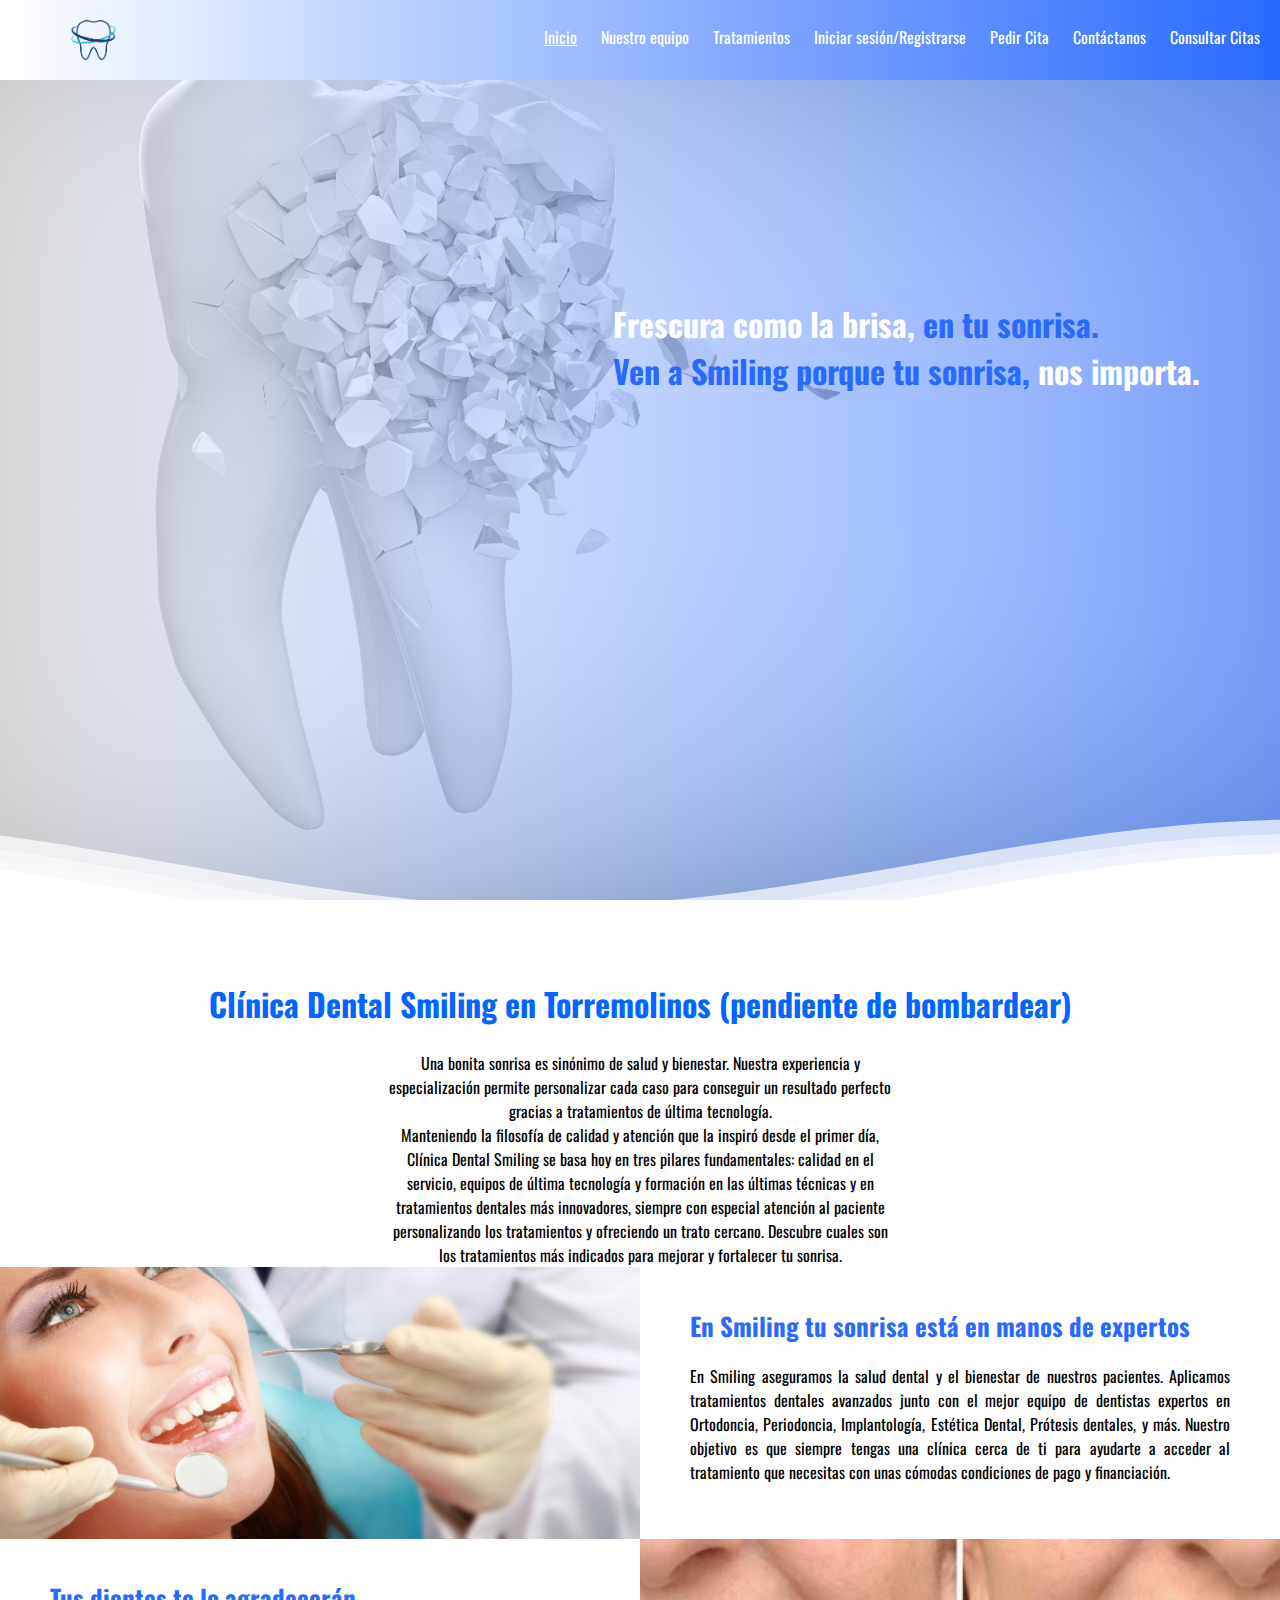
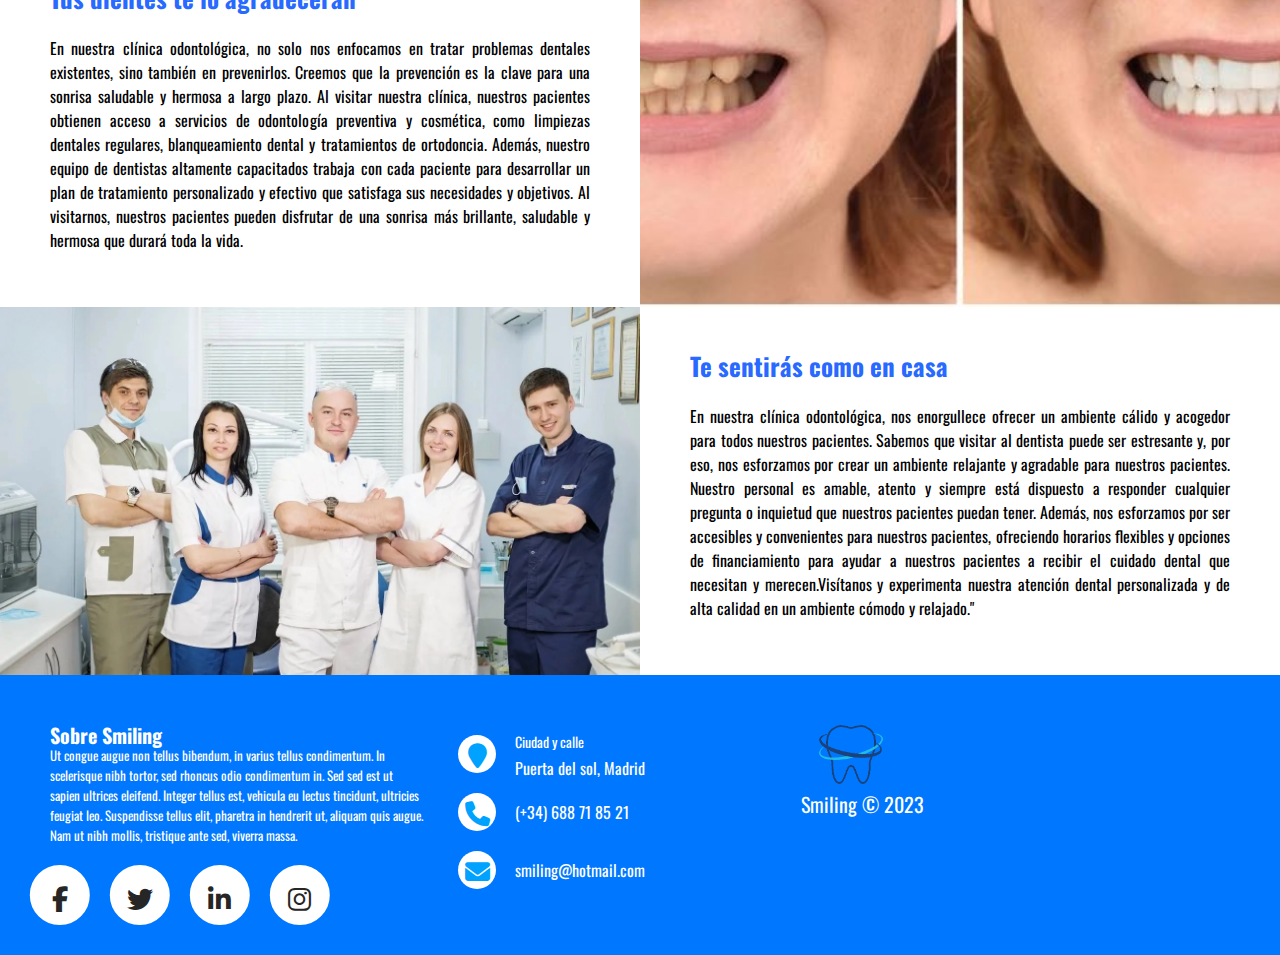
<file: src/main/webapp/inicio.html>
<!DOCTYPE html>
<html lang="en">
  <head>
    <meta charset="UTF-8" />
    <meta http-equiv="X-UA-Compatible" content="IE=edge" />
    <meta name="viewport" content="width=device-width, initial-scale=1.0" />
    <title>Inicio</title>
    <link rel="stylesheet" href="css/inicio.css" />
    <link
      href="https://cdn.jsdelivr.net/npm/bootstrap@5.3.0-alpha2/dist/css/bootstrap.min.css"
      rel="stylesheet"
      integrity="sha384-aFq/bzH65dt+w6FI2ooMVUpc+21e0SRygnTpmBvdBgSdnuTN7QbdgL+OapgHtvPp"
      crossorigin="anonymous"
    />
    <link
      href="https://cdnjs.cloudflare.com/ajax/libs/font-awesome/5.13.0/css/all.min.css"
      rel="stylesheet"
    />
    <link rel="stylesheet" href="css/menu.css" />
  </head>

  <header>
    <nav>
      <input type="checkbox" id="check" />
      <label for="check" class="botonmenu">
        <i class="fas fa-bars"></i>
      </label>
      <a href="#" class="enlaceLogo">
        <img src="img/logoProv.png" class="logo" />
      </a>
      <ul class="opciones">
        <li><a class="activo" href="">Inicio</a></li>
        <li><a href="nuestroEquipo.html">Nuestro equipo</a></li>
        <li><a href="">Tratamientos</a></li>
        <li><a href="">Iniciar sesión/Registrarse</a></li>
        <li><a href="">Pedir Cita</a></li>
        <li><a href="">Contáctanos</a></li>
        <li><a href="VerCitas">Consultar Citas</a></li>
      </ul>
    </nav>
  </header>

  <body>
    <div>
      <section class="imgPrincipal">
        <br />
        <h1 class="slogan">
          Frescura como la brisa,
          <span class="sloganAzul">
            en tu sonrisa. <br />
            Ven a Smiling porque tu sonrisa,</span
          >
          nos importa.
        </h1>
      </section>
      <svg
        class="waves"
        xmlns="http://www.w3.org/2000/svg"
        xmlns:xlink="http://www.w3.org/1999/xlink"
        viewBox="0 24 150 28"
        preserveAspectRatio="none"
        shape-rendering="auto"
      >
        <defs>
          <path
            id="gentle-wave"
            d="M-160 44c30 0 58-18 88-18s 58 18 88 18 58-18 88-18 58 18 88 18 v44h-352z"
          />
        </defs>
        <g class="parallax">
          <use
            xlink:href="#gentle-wave"
            x="48"
            y="0"
            fill="rgba(255,255,255,0.7)"
          />
          <use
            xlink:href="#gentle-wave"
            x="48"
            y="3"
            fill="rgba(255,255,255,0.5)"
          />
          <use
            xlink:href="#gentle-wave"
            x="48"
            y="5"
            fill="rgba(255,255,255,0.3)"
          />
          <use xlink:href="#gentle-wave" x="48" y="7" fill="#fff" />
        </g>
      </svg>
    </div>

    <main>
      <h1 style="color: rgb(0, 102, 255)">
        Clínica Dental Smiling en Torremolinos (pendiente de bombardear)
      </h1>
      <br />

      <div class="textoMain">
        <p>
          Una bonita sonrisa es sinónimo de salud y bienestar. Nuestra
          experiencia y especialización permite personalizar cada caso para
          conseguir un resultado perfecto gracias a tratamientos de última
          tecnología.
        </p>

        <p>
          Manteniendo la filosofía de calidad y atención que la inspiró desde el
          primer día, Clínica Dental Smiling se basa hoy en tres pilares
          fundamentales: calidad en el servicio, equipos de última tecnología y
          formación en las últimas técnicas y en tratamientos dentales más
          innovadores, siempre con especial atención al paciente personalizando
          los tratamientos y ofreciendo un trato cercano. Descubre cuales son
          los tratamientos más indicados para mejorar y fortalecer tu sonrisa.
        </p>
      </div>

      <div class="contenedorTextoImg">
        <div
          class="columns image"
          style="background-image: url('img/primeraImg.jpg')"
        >
          &nbsp;
        </div>

        <div class="columns content">
          <div class="content-container">
            <h5 style="color: rgba(40, 106, 255, 1)">
              En Smiling tu sonrisa está en manos de expertos
            </h5>
            <p>
              En Smiling aseguramos la salud dental y el bienestar de nuestros
              pacientes. Aplicamos tratamientos dentales avanzados junto con el
              mejor equipo de dentistas expertos en Ortodoncia, Periodoncia,
              Implantología, Estética Dental, Prótesis dentales, y más. Nuestro
              objetivo es que siempre tengas una clínica cerca de ti para
              ayudarte a acceder al tratamiento que necesitas con unas cómodas
              condiciones de pago y financiación.
            </p>
          </div>
        </div>
      </div>

      <div class="contenedorTextoImg">
        <div class="columns content">
          <div class="content-container">
            <h5 style="color: rgba(40, 106, 255, 1)">
              Tus dientes te lo agradecerán
            </h5>
            <p>
              En nuestra clínica odontológica, no solo nos enfocamos en tratar
              problemas dentales existentes, sino también en prevenirlos.
              Creemos que la prevención es la clave para una sonrisa saludable y
              hermosa a largo plazo. Al visitar nuestra clínica, nuestros
              pacientes obtienen acceso a servicios de odontología preventiva y
              cosmética, como limpiezas dentales regulares, blanqueamiento
              dental y tratamientos de ortodoncia. Además, nuestro equipo de
              dentistas altamente capacitados trabaja con cada paciente para
              desarrollar un plan de tratamiento personalizado y efectivo que
              satisfaga sus necesidades y objetivos. Al visitarnos, nuestros
              pacientes pueden disfrutar de una sonrisa más brillante, saludable
              y hermosa que durará toda la vida.
            </p>
          </div>
        </div>

        <div
          class="columns image"
          style="background-image: url('img/segundaImg.JPG')"
        >
          &nbsp;
        </div>
      </div>

      <div class="contenedorTextoImg">
        <div
          class="columns image"
          style="background-image: url('img/terceraImg.jpg')"
        >
          &nbsp;
        </div>

        <div class="columns content">
          <div class="content-container">
            <h5 style="color: rgba(40, 106, 255, 1)">
              Te sentirás como en casa
            </h5>
            <p>
              En nuestra clínica odontológica, nos enorgullece ofrecer un
              ambiente cálido y acogedor para todos nuestros pacientes. Sabemos
              que visitar al dentista puede ser estresante y, por eso, nos
              esforzamos por crear un ambiente relajante y agradable para
              nuestros pacientes. Nuestro personal es amable, atento y siempre
              está dispuesto a responder cualquier pregunta o inquietud que
              nuestros pacientes puedan tener. Además, nos esforzamos por ser
              accesibles y convenientes para nuestros pacientes, ofreciendo
              horarios flexibles y opciones de financiamiento para ayudar a
              nuestros pacientes a recibir el cuidado dental que necesitan y
              merecen.Visítanos y experimenta nuestra atención dental
              personalizada y de alta calidad en un ambiente cómodo y relajado."
            </p>
          </div>
        </div>
      </div>
    
     
      <footer class="footer">
        <div class="footer-izquierda col-md-4 col-sm-6">
          <p class="about">
            <span> Sobre Smiling</span> Ut congue augue non tellus bibendum, in
            varius tellus condimentum. In scelerisque nibh tortor, sed rhoncus odio
            condimentum in. Sed sed est ut sapien ultrices eleifend. Integer tellus
            est, vehicula eu lectus tincidunt, ultricies feugiat leo. Suspendisse
            tellus elit, pharetra in hendrerit ut, aliquam quis augue. Nam ut nibh
            mollis, tristique ante sed, viverra massa.
          </p>
    
          <div class="iconos">
            <ul>
              <li>
                <a href="#"> <i class="fab fa-facebook-f icon"></i> </a>
              </li>
              <li>
                <a href="#"><i class="fab fa-twitter icon"></i></a>
              </li>
              <li>
                <a href="#"><i class="fab fa-linkedin-in icon"></i></a>
              </li>
              <li>
                <a href="#"><i class="fab fa-instagram icon"></i></a>
              </li>
            </ul>
          </div>
        </div>
        <div class="footer-centro col-md-4 col-sm-6">
          <div>
            <i class="fa fa-map-marker"></i>
            <p><span> Ciudad y calle</span> Puerta del sol, Madrid</p>
          </div>
          <div>
            <i class="fa fa-phone"></i>
            <p>(+34) 688 71 85 21</p>
          </div>
          <div>
            <i class="fa fa-envelope"></i>
            <p><a href="mailto:ikbdb@plaiaundi.net"> smiling@hotmail.com</a></p>
          </div>
        </div>
        <div class="footer-derecha col-md-4 col-sm-6">
          <img src="img/logoProv.png" width="100" />
          <p class="name">Smiling &copy; 2023</p>
        </div>
      </footer>

    </main>
  </body>
</html>
</file>
<file: src/main/webapp/css/inicio.css>
* {
  margin: 0;
  padding: 0;
  box-sizing: border-box;
  scroll-behavior: smooth;
  font-family: "Oswald";
  z-index: 999;
}

main {
  position: relative;
  z-index: 1;
  text-align: center;
  margin-top: 30px;
}

/*imagen de fondo*/
.imgPrincipal {
  background: linear-gradient(
      90deg,
      rgba(255, 255, 255, 0.6) 0%,
      rgba(40, 105, 255, 0.6) 100%
    ),
    url("../img/imgPrincipal.jpg");
  min-height: 100vh;
  background-attachment: fixed;
  background-repeat: no-repeat;
  background-size: cover;
}

/*estilos para el texto pincipal de slogan*/
.slogan {
  color: white;
  position: absolute;
  right: 80px;
  top: 300px;
  z-index: 1;
}

.sloganAzul {
  color: rgba(40, 106, 255, 1);
}

/*boton para ir a pedir cita*/
.btn-cita {
  position: absolute;
  top: 440px;
  right: 440px;
  z-index: 1;
  --clr-font-main: hsla(0 0% 20% / 100);
  --btn-bg-1: rgb(0, 89, 255);
  --btn-bg-2: rgb(198, 220, 255);
  --btn-bg-color: hsla(360 100% 100% / 1);
  --radii: 0.5em;
  cursor: pointer;
  padding: 0.9em 1.4em;
  min-width: 120px;
  min-height: 44px;
  font-size: var(--size, 1rem);
  font-weight: 500;
  transition: 0.8s;
  background-size: 280% auto;
  background-image: linear-gradient(
    325deg,
    var(--btn-bg-2) 0%,
    var(--btn-bg-1) 55%,
    var(--btn-bg-2) 90%
  );
  border: none;
  border-radius: var(--radii);
  color: var(--btn-bg-color);
  box-shadow: 0px 0px 20px rgba(71, 114, 255, 0.5),
    0px 5px 5px -1px rgba(58, 125, 233, 0.25),
    inset 4px 4px 8px rgba(175, 230, 255, 0.5),
    inset -4px -4px 8px rgba(19, 95, 216, 0.35);
}

.btn-cita:hover {
  background-position: right top;
}

.btn-cita:is(:focus, :focus-within, :active) {
  outline: none;
  box-shadow: 0 0 0 3px var(--btn-bg-color), 0 0 0 6px var(--btn-bg-2);
}

/*hacer que el boton de pedir cita sea responsive y se eva bien*/
@media (max-width: 1150px) {
  .btn-cita {
    right: 380px;
  }
}

@media (max-width: 970px) {
  .btn-cita {
    margin-top: 50px;
    right: 100px;
  }
}

/*olas*/
.waves {
  position: relative;
  width: 100%;
  height: 15vh;
  min-height: 100px;
  max-height: 150px;
  margin-top: -7%;
  z-index: 1;
}
.parallax > use {
  animation: move-forever 25s cubic-bezier(0.55, 0.5, 0.45, 0.5) infinite;
}
.parallax > use:nth-child(1) {
  animation-delay: -2s;
  animation-duration: 7s;
}
.parallax > use:nth-child(2) {
  animation-delay: -3s;
  animation-duration: 10s;
}
.parallax > use:nth-child(3) {
  animation-delay: -4s;
  animation-duration: 13s;
}
.parallax > use:nth-child(4) {
  animation-delay: -5s;
  animation-duration: 20s;
}
@keyframes move-forever {
  0% {
    transform: translate3d(-90px, 0, 0);
  }
  100% {
    transform: translate3d(85px, 0, 0);
  }
}
/*minimo de altura para movil*/
@media (max-width: 768px) {
  .waves {
    height: 40px;
    min-height: 40px;
  }
}
/*fin olas*/

body {
  position: relative;
}

.textoMain {
  width: 40%;
  margin: 0 auto;
}

/*contenedores con columnas para imagen-texto/texto-imagen*/
.contenedorTextoImg {
  display: flex;
  flex-wrap: wrap;
}

.contenedorTextoImg .columns {
  flex: 0 0 auto;
  width: 50%;
  z-index: 1;
}

.contenedorTextoImg .columns.image {
  background-position: center;
  background-repeat: no-repeat;
  background-size: cover;
}

.contenedorTextoImg .columns.content .content-container {
  padding: 40px 50px;
}

.contenedorTextoImg .columns.content .content-container h5 {
  font-weight: 700;
  font-size: 25px;
  margin-bottom: 20px;
  text-align: justify;
}

.contenedorTextoImg .columns.content .content-container p {
  font-weight: 400;
  font-size: 16px;
  margin-bottom: 15px;
  text-align: justify;
}

/*hacer responsive los contenedores texto-img y viceversa para que cuando la pantalla sea de 858px o menos 
se baje el texto y quede la imagen con su texto correspondiente debajo*/
@media (max-width: 858px) {
  .contenedorTextoImg {
    flex-flow: row wrap;
  }

  .contenedorTextoImg .columns.image {
    display: block;
    order: 1;
    width: 100%;
    height: 250px;
  }

  .contenedorTextoImg .columns.content {
    display: block;
    order: 2;
    width: 100%;
  }

  .contenedorTextoImg .columns.content .content-container {
    padding: 20px 35px;
  }
  .contenedorTextoImg .columns.content .content-container h5 {
    margin-bottom: 5px;
  }

  /*cambios en algunas posiciones, tamaños... para que quede todo bien en pantallas pequeñas*/
  .slogan {
    margin-left: 24px;
    font-size: 25px;
  }

  .btn-donate {
    right: 70px;
  }

  .textoMain {
    width: 60%;
    text-align: justify;
  }
}
</file>
<file: src/main/webapp/css/menu.css>
/*importando la fuente y el link para poder usar los iconos de font awesome*/
@import url(https://fonts.googleapis.com/css?family=Oswald);
@import url(https://cdnjs.cloudflare.com/ajax/libs/font-awesome/6.4.0/css/all.min.css);


/*estilo sencillo y delgado para la barra de deslizamiento*/
::-webkit-scrollbar {
  width: 6px;
} 

::-webkit-scrollbar-track {
  -webkit-box-shadow: inset 0 0 6px rgba(0,0,0,0.3);
  box-shadow: inset 0 0 6px rgba(0, 0, 0, 0.3);
} 
::-webkit-scrollbar-thumb {
  -webkit-box-shadow: inset 0 0 6px rgba(0,0,0,0.3); 
  box-shadow: inset 0 0 6px rgba(0, 0, 0, 0.3);
}


* {
  margin: 0;
  padding: 0;
  box-sizing: border-box;
  scroll-behavior: smooth;
  font-family: "Oswald";
}

/*altura minima del main para que el footer siempre este abajo aunque no haya mucho con¡ntenido en la pag*/
main{
  min-height: 80vh;  
}

/*Barra del menu (sin resposive)*/
nav {
  background: linear-gradient(
    90deg,
    rgb(255, 255, 255) 0%,
    rgba(40, 106, 255, 1) 100%
  );
  height: 80px;
  width: 100%;
  position: fixed;
  z-index: 999;

}

.enlaceLogo {
  position: absolute;
  padding: 20px 50px;
}

.logo {
  height: 40px;
}

.nav {
  position: absolute;
  z-index: 999;
}

nav ul {
  float: right;
  margin-right: 20px;
}

nav ul li {
  display: inline-block;
  margin-top: 25px;
  margin-left: 20px;
  transition: 0.5s;
}

nav ul li a {
  color: white;
  text-decoration: none;
}

.activo {
  text-decoration: underline;
}

.botonmenu {
  font-size: 30px;
  float: right;
  margin-top: 13px;
  margin-right: 20px;
  cursor: pointer;
  color: rgb(255, 255, 255);
  display: none;
  transition: all ease-in-out 0.5s;
}

/*mediante este check se bajará el menu cuando la pantalla sea pequeña*/
#check {
  visibility: hidden;
}

.menu {
  display: none;
}

a {
  box-shadow: inset 0 0 0 0 white;
  padding: 0 0.25rem;
  margin: 0 -0.25rem;
  transition: all ease-in-out 0.7s;
}
.opciones a:hover {
  color: rgba(40, 106, 255, 1);
  box-shadow: inset 200px 0 0 0 rgb(255, 255, 255);
}
/*hacer responsive el menu*/
@media (max-width: 952px) {
  .enlaceLogo {
    padding-left: 20px;
  }

  nav ul li a {
    color: white;
    font-size: 16px;
  }

  .iconos ul {
    margin-left: 1000px;
  }
}

@media (max-width: 1173px) {
  .botonmenu {
    display: block;
  }

  .opciones {
    position: fixed;
    width: 100%;
    height: 100%;
    background: linear-gradient(
      90deg,
      rgb(255, 255, 255) 0%,
      rgba(40, 106, 255, 1) 100%
    );
    top: -600vh;
    text-align: center;
    transition: all ease-in-out 0.45s;
    z-index: -1;
  }
  


  nav ul li {
    display: block;
    margin: 10px;
    margin-top: 20px;
  }

  nav ul li a {
    font-size: 20px;
  }

  nav ul li a {
    color: white;
  }

  #check:checked ~ ul {
    top: 80px;
  }

  #check:checked ~ .botonmenu {
    transform: rotate(-270deg);
  }
}
/*fin responsive menu*/

/*footer*/
.footer {
  position: relative;
  bottom: 0;
  z-index: 0;
  background-color: rgb(0, 119, 255);
  color: white;
  width: 100%;
  text-align: left;
  font-size: 16px;
  padding: 50px 50px 0px 50px;
  margin-bottom: -10px;
}

.footer .footer-izquierda,
.footer .footer-centro,
.footer .footer-derecha {
  display: inline-block;
  vertical-align: top;
}

/* footer parte izquierda*/

.footer .footer-izquierda {
  width: 33%;
  padding-right: 15px;
}

.footer .about {
  line-height: 20px;
  color: #ffffff;
  font-size: 13px;
  font-weight: normal;
  margin: 0;
}

.footer .about span {
  display: block;
  color: #ffffff;
  font-size: 20px;
  font-weight: bold;
}

/* footer centro*/

.footer .footer-centro {
  width: 30%;
}

.footer .footer-centro i {
  background-color: #ffffff;
  color: #00a2ff;
  font-size: 25px;
  width: 38px;
  height: 38px;
  border-radius: 50%;
  text-align: center;
  line-height: 42px;
  margin: 10px 15px;
  vertical-align: middle;
}

.footer .footer-centro p {
  display: inline-block;
  color: #ffffff;
  vertical-align: middle;
  margin: 0;
}

.footer .footer-centro p span {
  display: block;
  font-weight: normal;
  font-size: 14px;
  line-height: 2;
}

.footer .footer-centro p a {
  color: white;
  text-decoration: none;
}

.footer .footer-centro p a:hover {
  color: rgba(40, 106, 255, 1);
  box-shadow: inset 200px 0 0 0 rgb(255, 255, 255);
}

/* footer derecha*/

.footer .footer-derecha {
  width: 35%;
}

.footer .menu {
  color: #ffffff;
  margin: 20px 0 12px;
  padding: 0;
}

.footer .menu a {
  display: inline-block;
  line-height: 1.8;
  text-decoration: none;
  color: inherit;
}

.footer .name {
  color: #ffffff;
  font-size: 20px;
  font-weight: normal;
  margin: 0;
}

/*hacer footer responsive*/
@media (max-width: 767px) {
  .footer {
    font-size: 14px;
    margin-bottom: -40px;
  }
  .footer .footer-izquierda,
  .footer .footer-centro,
  .footer .footer-derecha {
    display: block;
    width: 100%;
    margin-bottom: 40px;
    text-align: center;
  }
  .footer .footer-centro i {
    margin-left: 0;
  }

  .iconos {
    margin-left: 25%;
  }
}

@media (max-width: 618px) {
  .iconos {
    margin-left: 80px;
  }
}

@media (max-width: 530px) {
  .iconos {
    margin-left: 40px;
  }
}

@media (max-width: 470px) {
  .iconos {
    margin-left: 10px;
  }
}

@media (max-width: 390px) {
  .iconos {
    margin-left: -15px;
  }
}

/*iconos redes footer*/
.iconos ul {
  display: flex;
  position: relative;
  top: 50%;
  left: 50%;
  margin-top: 50px;
  margin-left: -20px;
  transform: translate(-50%, -50%);
  z-index: 1;
}

.iconos ul li {
  list-style: none;
}

.iconos ul li a {
  width: 60px;
  height: 60px;
  background-color: #fff;
  text-align: center;
  line-height: 60px;
  font-size: 26px;
  margin: 0 10px;
  display: block;
  border-radius: 50%;
  position: relative;
  overflow: hidden;
  border: 3px solid #fff;
  z-index: 1;
}

.iconos ul li a .icon {
  position: relative;
  color: #262626;
  transition: 0.5s;
  z-index: 3;
}

.iconos ul li a:hover .icon {
  color: #fff;
  transform: rotateY(360deg);
}

.iconos ul li a:before {
  content: "";
  position: absolute;
  top: 100%;
  left: 0;
  width: 100%;
  height: 100%;
  background: #f00;
  transition: 0.5s;
  z-index: 2;
}

.iconos ul li a:hover:before {
  top: 0;
}

.iconos ul li:nth-child(1) a:before {
  background: #3b5999;
}

.iconos ul li:nth-child(2) a:before {
  background: #55acee;
}

.iconos ul li:nth-child(3) a:before {
  background: #0077b5;
}

.iconos ul li:nth-child(4) a:before {
  background: #dd399e;
}
</file>
